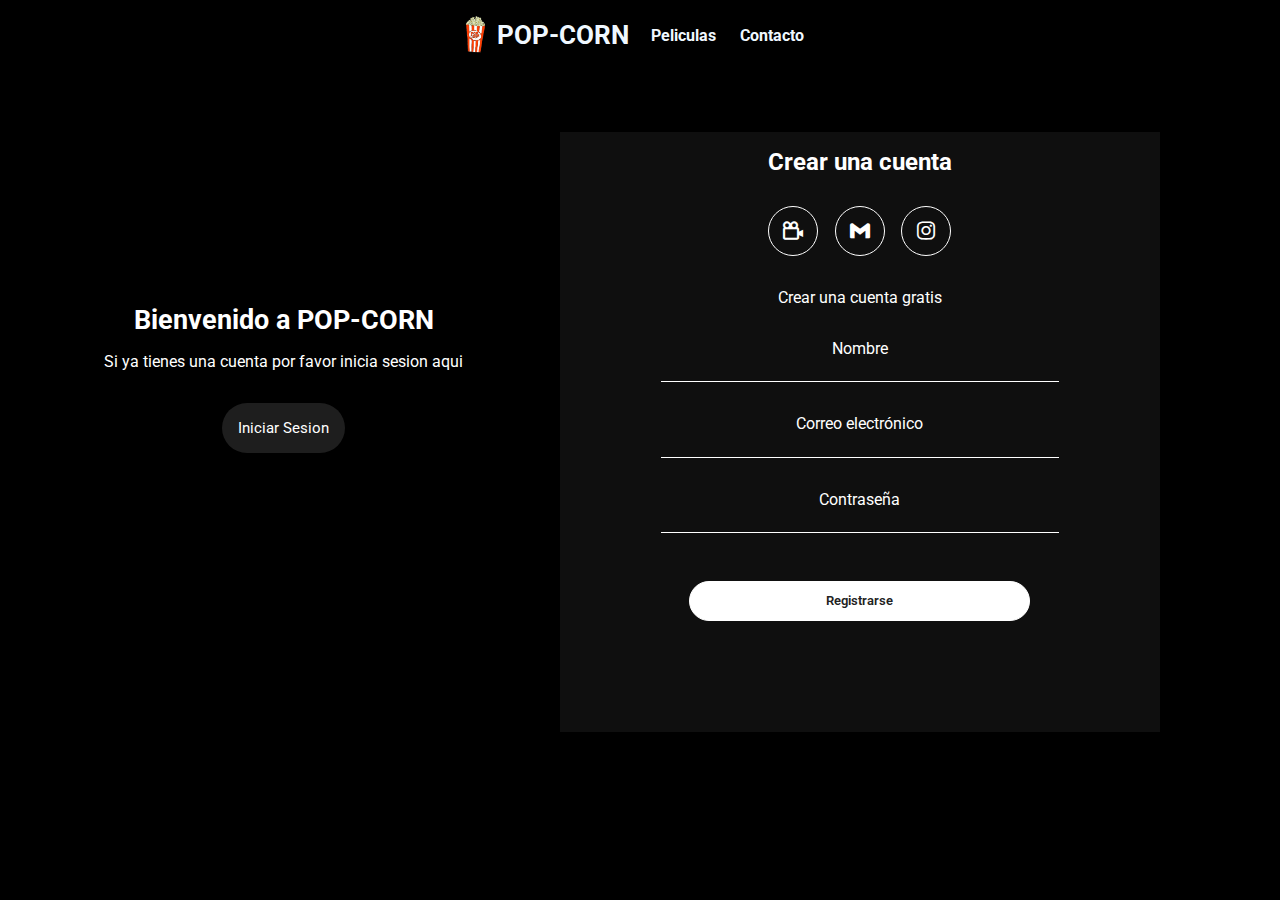
<file: page/login.html>
<!DOCTYPE html>
<html lang="en">
<head>
    <meta charset="UTF-8">
    <meta name="viewport" content="width=device-width, initial-scale=1.0">
    <link rel="icon" href="../img/d5jr5ox-ab056df1-fe63-4426-8bf0-880a69dcdfd2.png" type="image/x-icon">
    <title>POP-LOGIN</title>
    <link rel="preconnect" href="https://fonts.googleapis.com">
    <link rel="preconnect" href="https://fonts.gstatic.com" crossorigin>
    <link href="https://fonts.googleapis.com/css2?family=Roboto&display=swap" rel="stylesheet">
    <link rel="stylesheet" href="../css/login.css">
    <link href='https://unpkg.com/boxicons@2.1.1/css/boxicons.min.css' rel='stylesheet'>
</head>
<body>
    <header>
        <div class="container">
            <div class="logo">
                <img src="../img/d5jr5ox-ab056df1-fe63-4426-8bf0-880a69dcdfd2.png" alt="">
                <a href="../index.html">POP-CORN</a>
            </div>
            <nav class="nav-menu">

                <a href="pelicula.html">Peliculas</a>
                <a href="nosotro.html">Contacto</a>
            </nav>
        </div>
    </header>
    <section class="login">
        <div class="container-form sign-up">
            <div class="welcome-back">
                <div class="message">
                    <h2>Bienvenido a POP-CORN</h2>
                    <p>Si ya tienes una cuenta por favor inicia sesion aqui</p>
                    <button class="sign-up-btn">Iniciar Sesion</button>
                </div>
            </div>
            <form id="signupForm" class="formulario">
                <h2 class="create-account">Crear una cuenta</h2>
                <div class="iconos">
                    <div class="border-icon">
                        <i class='bx bx-camera-movie'></i>
                    </div>
                    <div class="border-icon">
                        <i class='bx bxl-gmail'></i>
                    </div>
                    <div class="border-icon">
                        <i class='bx bxl-instagram'></i>
                    </div>
                </div>
                <p class="cuenta-gratis">Crear una cuenta gratis</p>
                <label for="signupName">Nombre</label>
                <input type="text" id="signupName" name="signupName">
            
                <label for="signupEmail">Correo electrónico</label>
                <input type="email" id="signupEmail" name="signupEmail">
            
                <label for="signupPassword">Contraseña</label>
                <input type="password" id="signupPassword" name="signupPassword">
                <input type="button" value="Registrarse" id="signupButton">
            </form>

        </div>
        <div class="container-form sign-in">

            <form id="loginForm" class="formulario">
                <h2 class="inicio-sesion">Iniciar Sesión</h2>
                <div class="iconos-segundo">
                    <div class="border-icon">
                        <i class='bx bx-camera-movie'></i>
                    </div>
                    <div class="border-icon">
                        <i class='bx bxl-gmail'></i>
                    </div>
                    <div class="border-icon">
                        <i class='bx bxl-instagram'></i>
                    </div>
                </div>
                <label for="loginUsername">Usuario</label>
                <input type="text" id="loginUsername" name="loginUsername">
            
                <label for="loginPassword">Contraseña</label>
                <input type="password" id="loginPassword" name="loginPassword">
                <input type="button" value="Iniciar Sesión" id="loginButton">
            </form>
            <div class="welcome-back">
                <div class="message">
                    <h2>Bienvenido a POP-CORN</h2>
                    <p>Si aun no tienes una cuenta por favor regístrate aquí</p>
                    <button class="sign-in-btn">Registrarse</button>
                </div>
            </div>
        </div>
    </section>
    <script src="../js/login.js"></script>
</body>
</html>
</file>
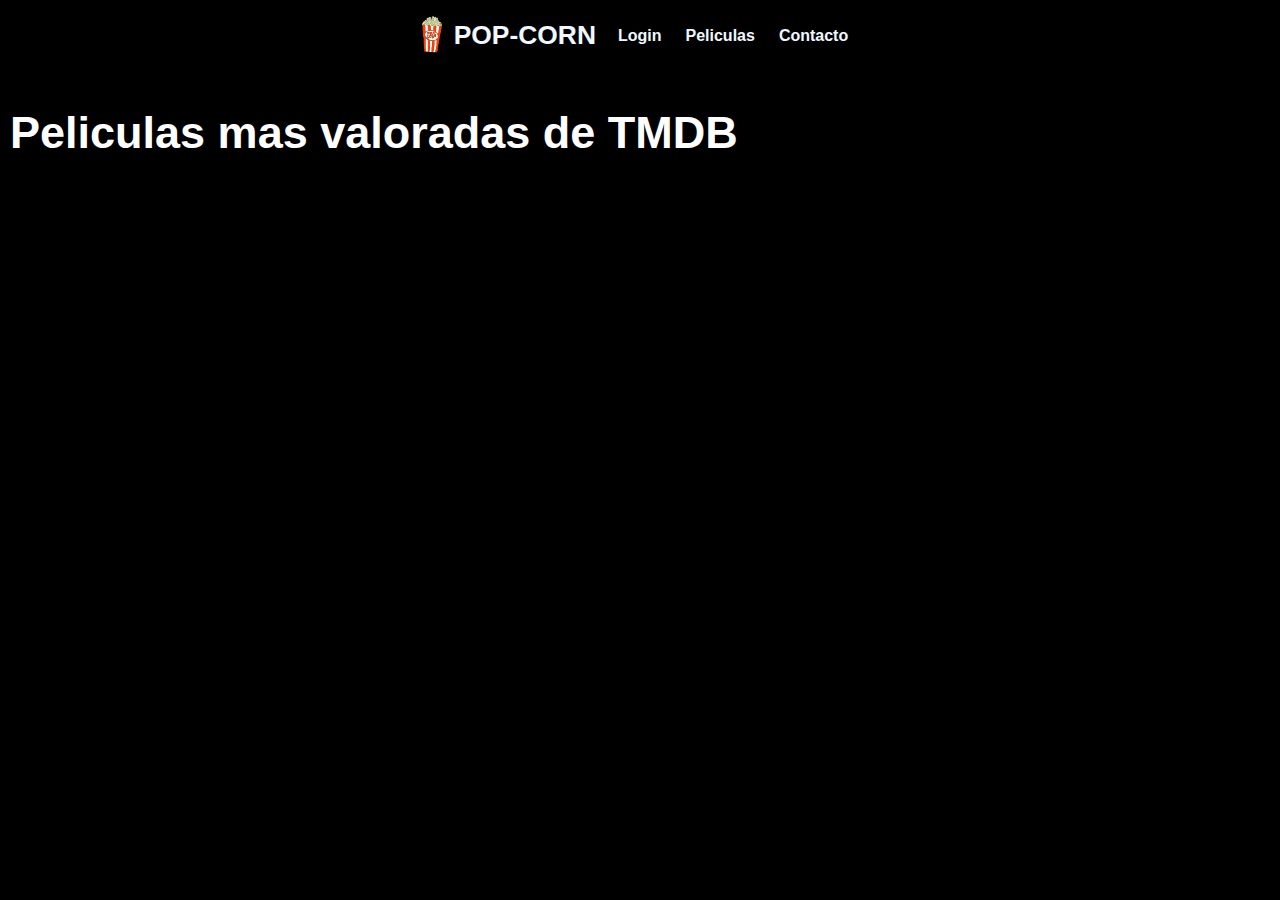
<file: page/masfilm.html>
<!DOCTYPE html>
<html lang="en">
<head>
    <meta charset="UTF-8">
    <meta name="viewport" content="width=device-width, initial-scale=1.0">
    <link rel="icon" href="../img/d5jr5ox-ab056df1-fe63-4426-8bf0-880a69dcdfd2.png" type="image/x-icon">
    <title>Document</title>
    <link rel="stylesheet" href="../css/masfilm.css">
</head>
<body>
    <header>
        <div class="container">
            <div class="logo">
                <img src="../img/d5jr5ox-ab056df1-fe63-4426-8bf0-880a69dcdfd2.png" alt="">
                <a href="../index.html">POP-CORN</a>
            </div>
            <nav class="nav-menu">
                <a href="../page/login.html">Login</a>
                <a href="../page/pelicula.html">Peliculas</a>
                <a href="../page/nosotro.html">Contacto</a>
            </nav>
        </div>
    </header>

    <section id="peliculas">
        <h2>Peliculas mas valoradas de TMDB</h2>
        <ul id="listaPeliculas"></ul>
    </section>
      


	<script src="../js/masfilm.js"></script>

</body>
</html>
</file>
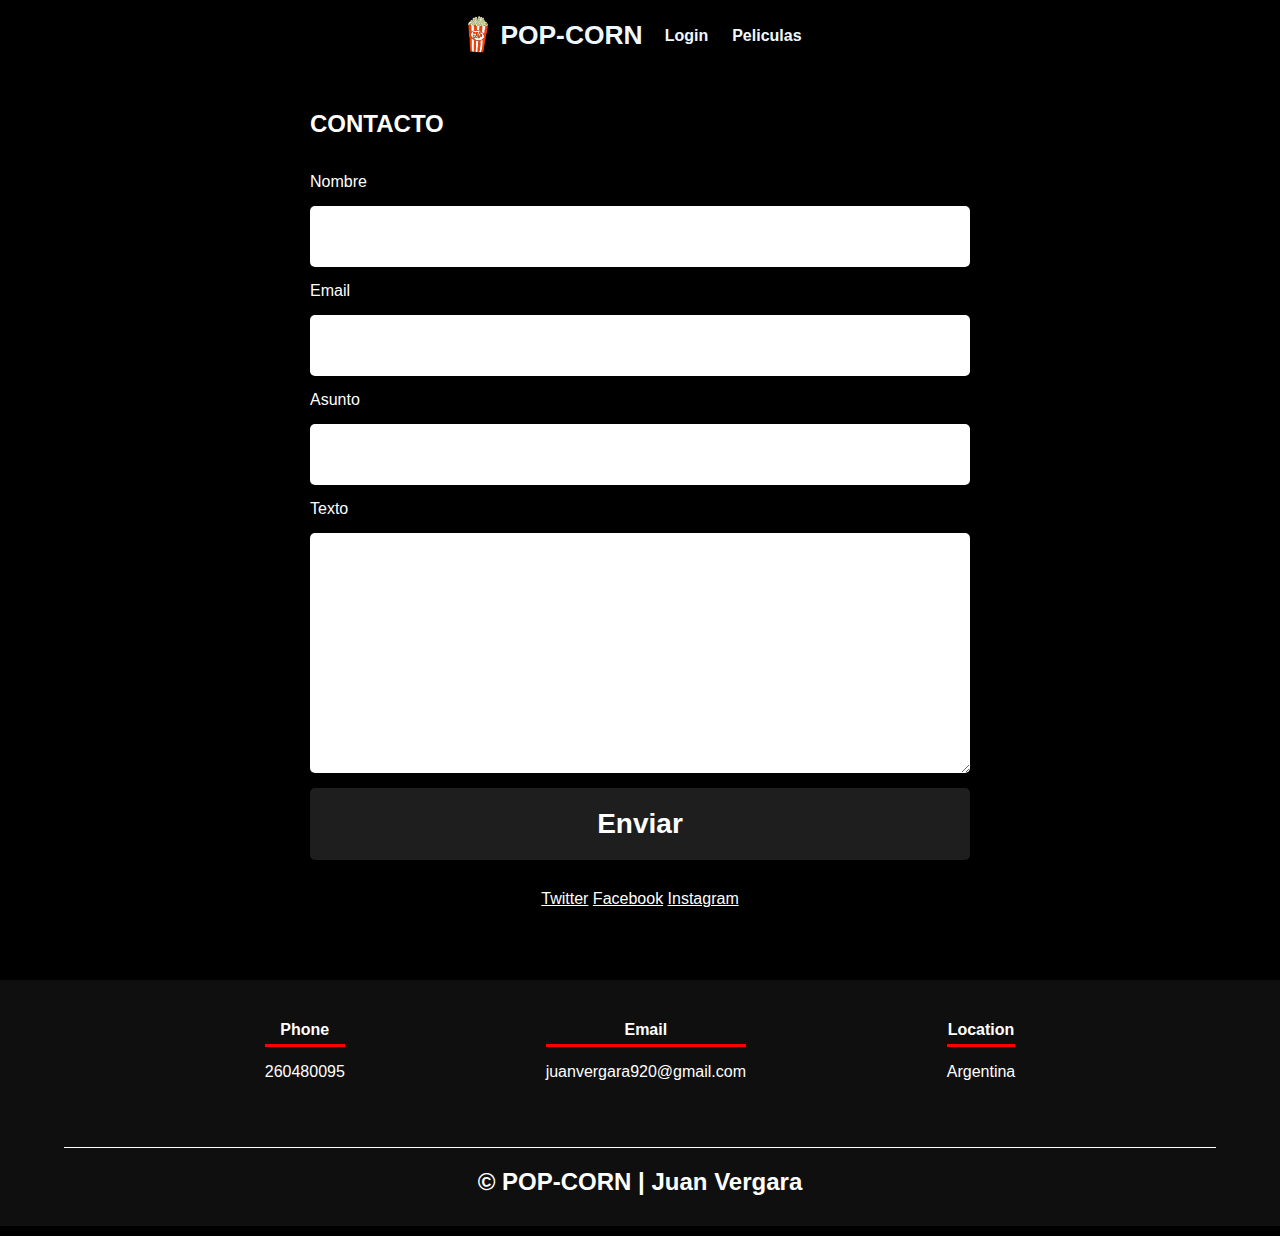
<file: page/nosotro.html>
<!DOCTYPE html>
<html lang="en">
<head>
    <meta charset="UTF-8">
    <meta name="viewport" content="width=device-width, initial-scale=1.0">
    <title>POP-CONTACTO</title>
    <link rel="stylesheet" href="../css/nosotros.css">
    <link rel="icon" href="../img/d5jr5ox-ab056df1-fe63-4426-8bf0-880a69dcdfd2.png" type="image/x-icon">
</head>
<body>
    <header>
        <div class="container">
            <div class="logo">
                <img src="../img/d5jr5ox-ab056df1-fe63-4426-8bf0-880a69dcdfd2.png" alt="">
                <a href="../index.html">POP-CORN</a>
            </div>
            <nav class="nav-menu">
                <a href="../page/login.html">Login</a>
                <a href="../page/pelicula.html">Peliculas</a>
            </nav>
        </div>
    </header>
    
    <section id="contact">
        <form id="contactForm">
            <h2>CONTACTO</h2>
    
            <label for="name">Nombre</label>
            <input type="text" id="name">
    
            <label for="email">Email</label>
            <input type="text" id="email">
            
            <label for="subject">Asunto</label>
            <input type="text" id="subject">
            
            <label for="text">Texto</label>
            <textarea id="text" name="text" cols="30" rows="10"></textarea>
    
            <input type="submit" value="Enviar">
        </form>
        <div class="social-networks">
            <a href="#">Twitter</a>
            <a href="#">Facebook</a>
            <a href="#">Instagram</a>
        </div>
    </section>
    

    <script src="../js/contacto.js"></script>    

    <footer>
        <div class="contenedor-footer">
            <div class="content-foot">
                <h4>Phone</h4>
                <p>260480095</p>
            </div>
            <div class="content-foot">
                <h4>Email</h4>
                <p>juanvergara920@gmail.com</p>
            </div>
            <div class="content-foot">
                <h4>Location</h4>
                <p>Argentina</p>
            </div>
        </div>
        <h2 class="titulo-final">&copy; POP-CORN |  Juan Vergara</h2>
    </footer>
</body>
</html>
</file>
<file: css/login.css>
* {
    margin: 0;
    padding: 0;
    box-sizing: border-box;
    font-family: 'Roboto', sans-serif;
}

html{
    scroll-behavior: smooth;
}

body{
    background: #000;
    color: #fff;
    margin: 0;
    font-family: Verdana, Geneva, Tahoma, sans-serif;
    background-image: url(../img/);
}

 /* MENU */
header{
    background-color: #0000;
    height: 70px;
}

.logo {
    display: flex;
    flex-direction: row;
}

.logo img{
    height: 40px;
    width: auto;
}

header .logo a{
    margin: 0;
    padding: 5px 10px;
    font-weight: bold;
    font-size: 1.65em;
}

header .container{
    padding-top: 15px;
    display: flex;
    flex-direction: row;
    align-items: center;
    justify-content: center;
}

header nav{
    display: flex;
    text-align: center;
}

header a{
    padding: 5px 12px;
    text-decoration: none;
    font-weight: bold;
    color: aliceblue;
}

.nav-menu a:hover {
    color: #ff0000; 
    transition: color 0.7s ease; 
}

/* LOGIN */

.login {
    height: 600px;
    display: flex;
    align-items: center;
    justify-content: center;
    background-position: center;
    background-repeat: no-repeat;
    background-size: cover;
}

.container-form {
    width: 90%;
    height: 540px;
    display: flex;
    justify-content: space-around;
    transition:  all .5s ease-out;
}

.welcome-back {
    display: flex;
    align-items: center;
    text-align: center;
}

.message {
    padding: 16px;
}

.message h2 {
    font-size: 27.2px;
    padding: 16px 0;
}

.message button {
    padding: 16px;
    font-weight: 400;
    background-color: #1e1e1e;
    border-radius: 32px;
    border: none;
    outline: none;
    cursor: pointer;
    font-size: 15px;
    margin-top: 32px;
    transition: all .3s ease-in;
    color: #fff;
}

.message button:hover {
    background-color: #ff0000;
}

.formulario {
    width: 600px;
    height: 600px;
    padding: 16px;
    margin: 32px;
    background-color: #0f0f0f;
    text-align: center;
}

.inicio-sesion {
    padding: 43px 0; 
    font-size: 28px;
}

.iconos {
    width: 200px;
    padding-top: 30px;
    display: flex;
    justify-content: space-around;
    margin: auto;
}


.border-icon {
    height: 20px;
    width: 20px;
    display: flex;
    align-items: center;
    justify-content: center;
    padding: 24px;
    border: solid thin white;
    border-radius: 50%;
    font-size: 24px;
    transition: all .3s ease-in;
}

.border-icon:hover {
    background-color: #ff0000;
    cursor: pointer;
}

.cuenta-gratis {
    padding: 32px 0;
}

.formulario input {
    width: 70%;
    display: block;
    margin: auto;
    margin-bottom: 32px;
    background-color: transparent;
    border: none;
    border-bottom: white thin solid;
    text-align: center;
    outline: none;
    padding: 3.2px 0;
    font-size: 14.4px;
    color: white;
}

.formulario input[type="button"] {
    width: 60%;
    margin: auto;
    border: solid thin white;
    padding: 11.2px;
    border-radius: 32px;
    background-color: white;
    font-weight: 600;
    margin-top: 48px;
    font-size: 12.8px;
    cursor: pointer;
    color: #222;
}

.iconos-segundo {
    width: 200px;
    padding-bottom: 30px;
    display: flex;
    justify-content: space-around;
    margin: auto;
}

.sign-in {
    position: absolute;
    opacity: 0;
    visibility: hidden;
}

.sign-in.active {
    opacity: 1;
    visibility: visible;
}

.sign-up.active {
    opacity: 0;
    visibility: hidden;
}
</file>
<file: css/masfilm.css>
*{
    box-sizing: border-box;
    
}

html{
    scroll-behavior: smooth;
}

body{
    background: #000000;
    color: #fff;
    margin: 0;
    font-family: Verdana, Geneva, Tahoma, sans-serif;
}

 /* MENU */
header{
    background-color: #0000;
    height: 70px;
}

.logo {
    display: flex;
    flex-direction: row;
}

.logo img{
    height: 40px;
    width: auto;
}

header .logo a{
    margin: 0;
    padding: 5px 10px;
    font-weight: bold;
    font-size: 1.65em;
}

header .container{
    padding-top: 15px;
    display: flex;
    flex-direction: row;
    align-items: center;
    justify-content: center;
}

header nav{
    display: flex;
    text-align: center;
}

header a{
    padding: 5px 12px;
    text-decoration: none;
    font-weight: bold;
    color: aliceblue;
}

.nav-menu a:hover {
    color: #ff0000; 
    transition: color 0.7s ease; 
}

/* Peliculas */

h2 {
    font-size: 45px;
    padding-left: 10px;
}

#listaPeliculas {
    list-style: none;
    padding: 0;
    display: grid;
    grid-template-columns: repeat(auto-fit, minmax(200px, 1fr));
    gap: 20px;
  }
  

#listaPeliculas li {
    background-color: #1e1e1e;
    color: #fff;
    padding: 10px;
    border-radius: 8px;
    text-align: center;
}
  

#listaPeliculas img {
    max-width: 100%;
    height: auto;
    border-radius: 8px;
}
  

#listaPeliculas .titulo {
    margin-top: 10px;
    font-size: 16px;
    font-weight: bold;
}
  

/* Footer */

footer{
    background: #0f0f0f;
    padding: 20px 0 30px 0;
    margin: auto;
    overflow: hidden;
}

.contenedor-footer{
    display: flex;
    width: 90%;
    justify-content: space-evenly;
    margin: auto;
    padding-bottom: 50px;
    border-bottom: 1px solid #fff;
}

.content-foo{
    text-align: center;
}

.content-foot h4{
    color: #fff;
    border-bottom: 3px solid #ff0000;
    padding-bottom: 5px;
    margin-bottom: 10px;
    text-align: center;
}

.content-foot p{
    color: #fff;
}

.titulo-final{
    text-align: center;
    font-size: 24px;
    margin: 20px 0 0 0;
    color: #fff;
}
</file>
<file: css/nosotros.css>
*{
    box-sizing: border-box;
    
}

html{
    scroll-behavior: smooth;
}

body{
    background: #000;
    color: #fff;
    margin: 0;
    font-family: Verdana, Geneva, Tahoma, sans-serif;
}

 /* MENU */
header{
    background-color: #0000;
    height: 70px;
}

.logo {
    display: flex;
    flex-direction: row;
}

.logo img{
    height: 40px;
    width: auto;
}

header .logo a{
    margin: 0;
    padding: 5px 10px;
    font-weight: bold;
    font-size: 1.65em;
}

header .container{
    padding-top: 15px;
    display: flex;
    flex-direction: row;
    align-items: center;
    justify-content: center;
}

header nav{
    display: flex;
    text-align: center;
}

header a{
    padding: 5px 12px;
    text-decoration: none;
    font-weight: bold;
    color: aliceblue;
}

.nav-menu a:hover {
    color: #ff0000; 
    transition: color 0.7s ease; 
}

/* CONTACTO */

#contact {
    background-color: #000000;
    display: grid;
    grid-template: auto 100px / 700px;
    justify-content: center;
    align-content: center;
    box-sizing: border-box;
}

#contactForm {
    padding: 20px;
    color: white;
    display: grid;
    gap: 15px;
    grid-template: auto / auto;
    align-items: center;
    box-sizing: border-box;
}

#contactForm input,
#contactForm textarea {
    padding: 20px 10px;
    box-sizing: border-box;
    font-size: 18px;
    border-radius: 5px;
    border: none;
    width: 100%;
}

#contact .social-networks {
    justify-self: center;
    padding: 10px 0;
}

#contact .social-networks a {
    color: #fff;
}

#contactForm input[type="submit"] {
    color: #fff;
    background-color: #1e1e1e;
    font-weight: bold;
    font-size: 28px;
}

#contactForm input[type="submit"]:hover {
    background-color: #ff0000;
    transition: color 0.7s ease;
}


/* Footer */

footer{
    background: #0f0f0f;
    padding: 20px 0 30px 0;
    margin: auto;
    overflow: hidden;
}

.contenedor-footer{
    display: flex;
    width: 90%;
    justify-content: space-evenly;
    margin: auto;
    padding-bottom: 50px;
    border-bottom: 1px solid #fff;
}

.content-foo{
    text-align: center;
}

.content-foot h4{
    color: #fff;
    border-bottom: 3px solid #ff0000;
    padding-bottom: 5px;
    margin-bottom: 10px;
    text-align: center;
}

.content-foot p{
    color: #fff;
}

.titulo-final{
    text-align: center;
    font-size: 24px;
    margin: 20px 0 0 0;
    color: #fff;
}
</file>
